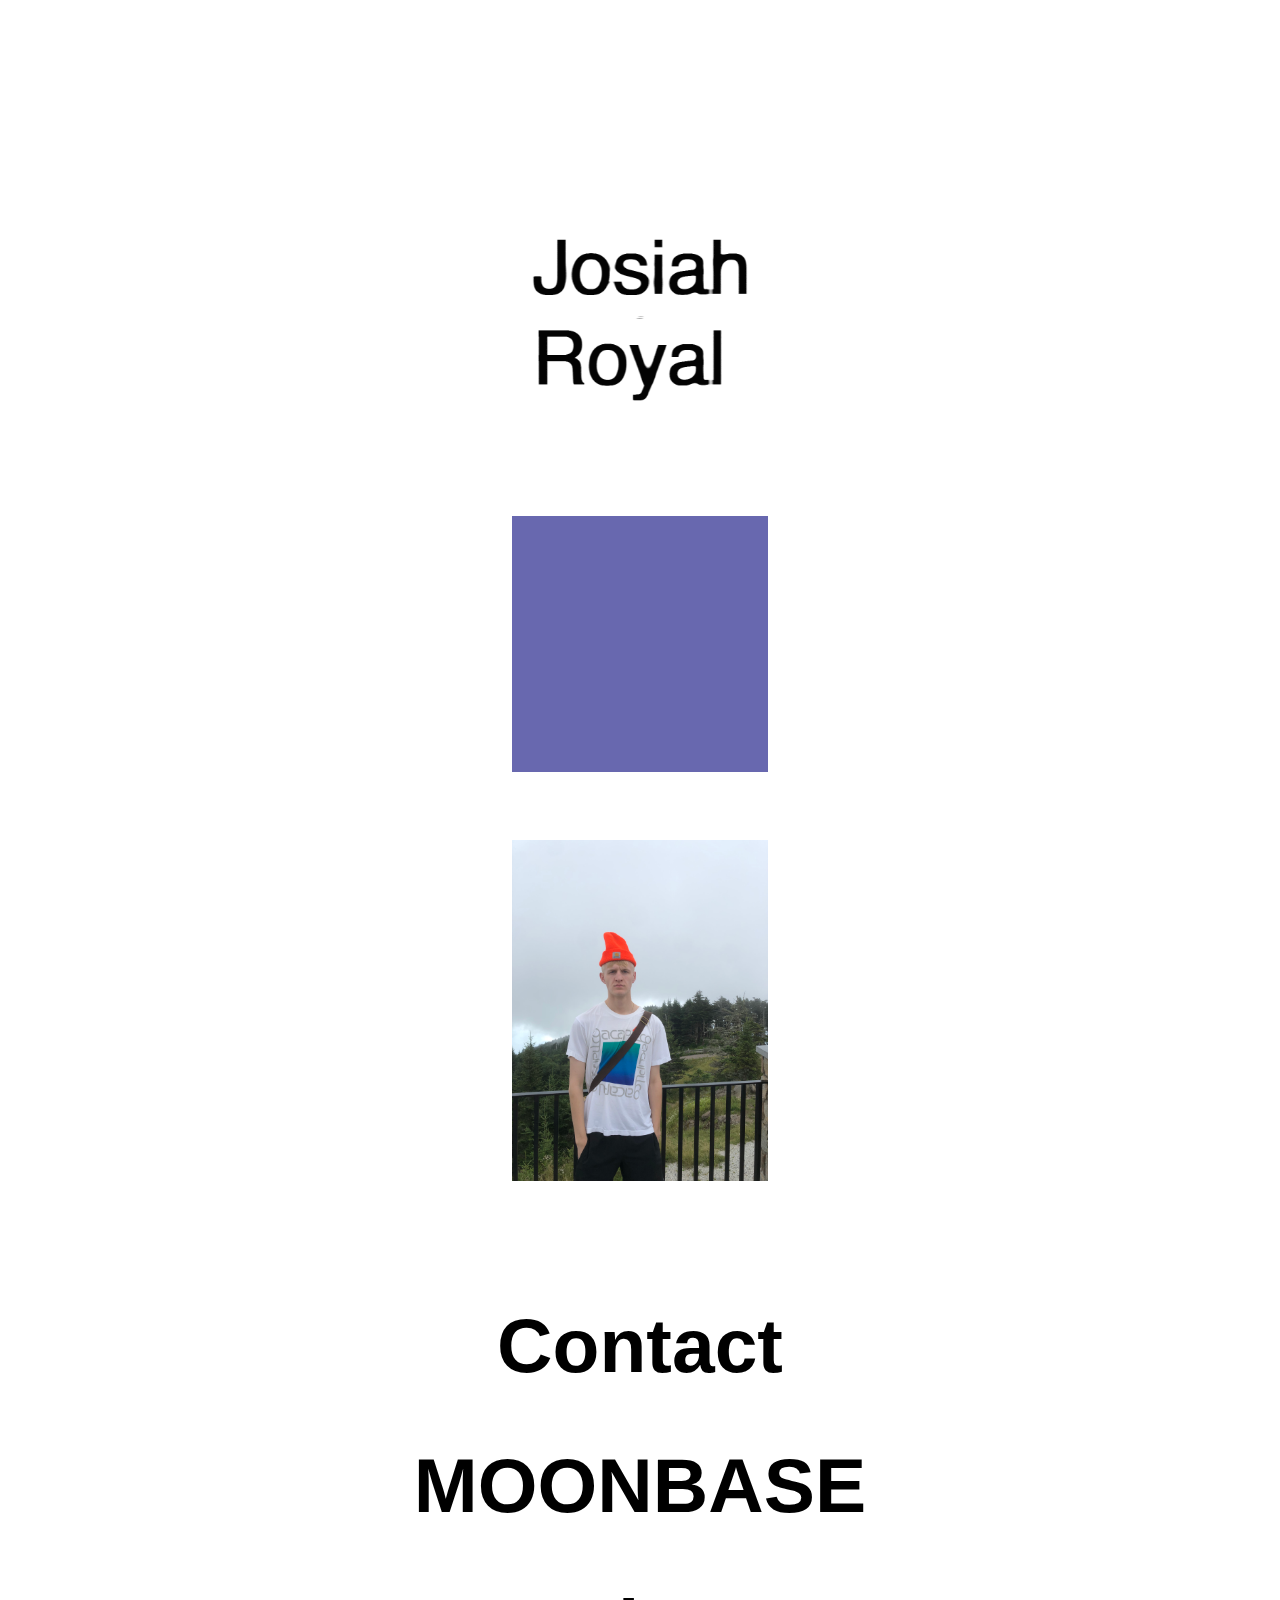
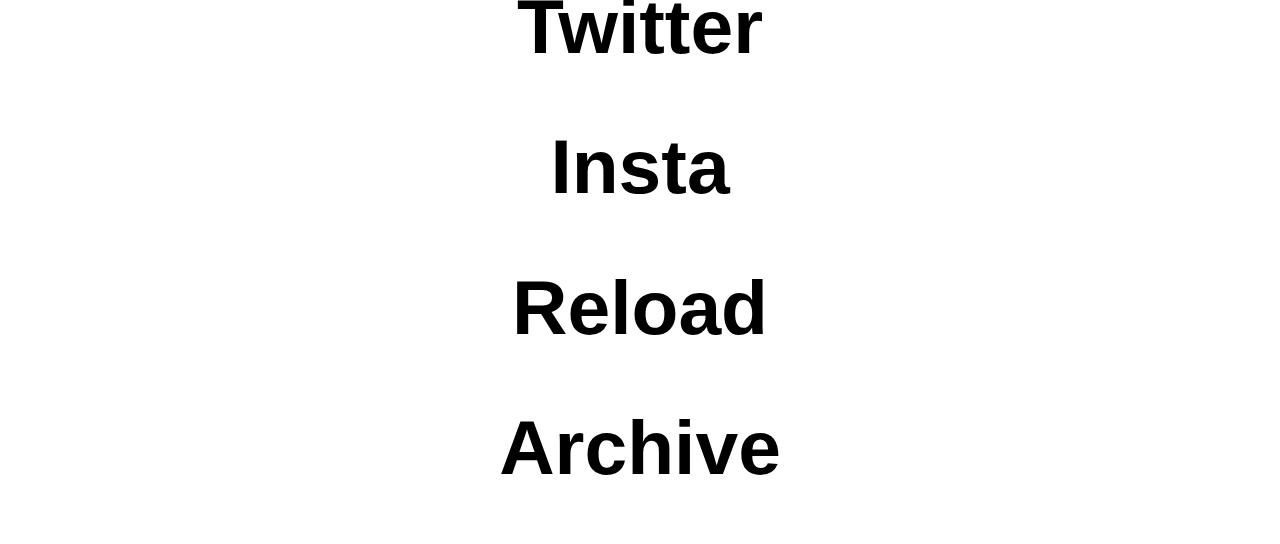
<file: website v.26/index.html>
<!DOCTYPE html>
<html>
  <head>
    <title>Josiah Royal</title>
    <link rel="shortcut icon" href="64x64.ico">
    <link rel="apple-touch-icon" href="64x64.png">
    <link rel="icon" sizes="64x64" href="64x64.png">
    <meta name="viewport" content="width=device-width, initial-scale=1.0">

    <script type="text/javascript">

    var random_images_array_gif = ["22_dellScreenSaver.gif", "22_directionalBlue90.gif", "22_inkBleed.gif", "22_Lens.gif", "22_turbulentNoise.gif", "22_360.gif", "22_fall.gif"];
    var random_images_array = ["img1.jpg", "img2.jpg", "img3.jpg", "img4.jpg", "img5.jpg", "img6.jpg", "img7.jpg", "img8.jpg", "img9.jpg", "img10.jpg", "img11.jpg", "img12.jpg", "img13.jpg", "img14.jpg", "img15.jpg", "img16.jpg", "img17.jpg", "img18.jpg", "img19.jpg"];
    var random_images_array_color = ["blue.jpg", "gray.jpg", "green.jpg", "purple.jpg", "red.jpg", "silver.jpg", "yellow.jpg"];

    function getRandomImage(imgAr, path) {
    path = path || 'images/'; // default path here
    var num = Math.floor( Math.random() * imgAr.length );
    var img = imgAr[ num ];
    var imgStr = '<img src="' + path + img + '" width="20%" >';
    document.write(imgStr); document.close();
}
    </script>
    <style type="text/css">

    #Moonbase:hover{
      color: red;
    }

    #videoRadio:hover{
      color: #6441a5;
    }

    #Twitter:hover{
      color: #00acee;
    }

    #Instagram:hover{
      color: #feda77;
    }

    body{
      padding: 0;
      margin: 0;
      border: 0;
      color: black;
      font-family:Helvetica;
      background-color: white;
    }

    h1{
      font-size:6vw;
    }

    p{
      font-size:2vw;
      text-align: center;
      padding-left: 20%;
      padding-right: 20%;
    }

    button {
      font-size:2vw;
      font-weight: 400;
      color: black;
      background: white;
      border: none;
    }
    a:hover{
      color: blue;
    }

    .centergif{
      text-align: center;
      padding-top: 15%;
    }

    .center{
      text-align: center;
    }

    .centerjpg{
      text-align: center;
      padding-top: 5%;
      opacity: 1;
      animation-name: fadeInOpacity;
      animation-iteration-count: 1;
      animation-timing-function: ease-in;
      animation-duration: 3s;
    }

    .pos{
      position: absolute;
    }

    .text{
      padding-left: 5%;
      padding-right: 5%;
      text-align: justify;
    }

    .link{
      padding-left: 5%;
      padding-right: 5%;
      color: black;
      text-decoration: none;
    }

    .DownloadLink{
      text-align: center;
      font-style: italic;
      color: black;
      text-decoration: none;
    }

    .DownloadLink:hover{
      color: blue;
    }
    .fade-in{
      opacity: 1;
      animation-name: fadeInOpacity;
      animation-iteration-count: 1;
      animation-timing-function: ease-in;
      animation-duration: 3s;
    }

    @keyframes fadeInOpacity{
      0%{
        opacity: 0;
      }
      100%{
        opacity: 1;
      }
    }

    </style>
  </head>
  <body class="">
    <div class="centergif">
      <script type="text/javascript">getRandomImage(random_images_array_gif);</script>
    </div>
    <div class="centerjpg">
      <script type="text/javascript">getRandomImage(random_images_array_color);</script>
    </div>
    <div class="centerjpg">
      <script type="text/javascript">getRandomImage(random_images_array);</script>
    </div>
        <div class="centerjpg">
         <h1><a href="mailto:josiah@josiahroyal.com" class="link">Contact</a></h1>
         <h1><a id="Moonbase" target="_blank" href="http://reachmoonbase.com/" class="link">MOONBASE</a></h1>
         <h1><a id="Twitter" target="_blank" href="https://twitter.com/RoyalJosiah" class="link">Twitter</a></h1>
         <h1><a id="Instagram" target="_blank" href="https://instagram.com/josiahroyal" class="link">Insta</a></h1>
         <h1><a href="index.html" class="link">Reload</a></h1>
         <h1><a href="archive.html" class="link">Archive</a></h1>
       </div>
  </body>
</html>
</file>
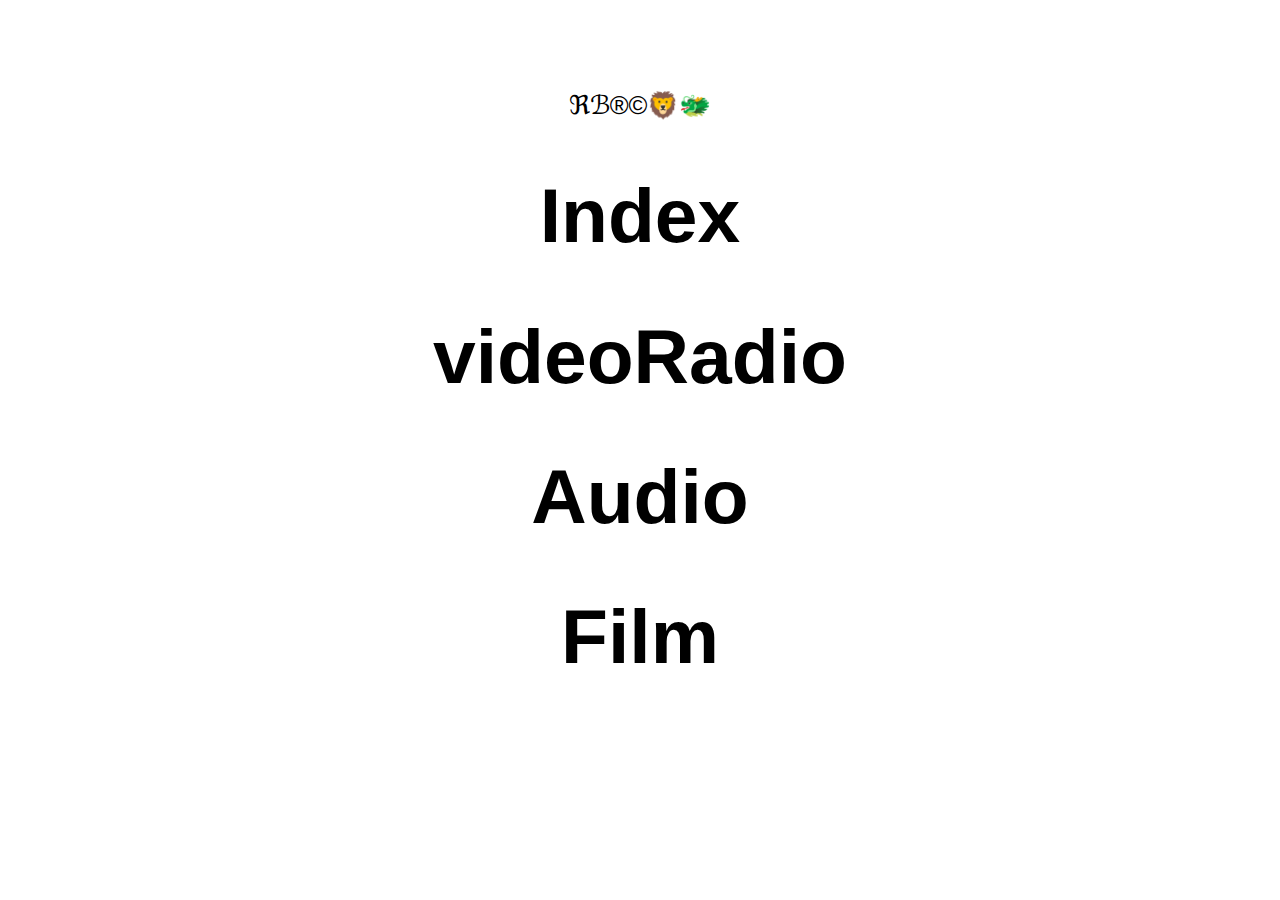
<file: website v.26/archive.html>
<!DOCTYPE html>
<html>
  <head>
    <title>Josiah Royal</title>
    <link rel="shortcut icon" href="64x64.ico">
    <link rel="apple-touch-icon" href="64x64.png">
    <link rel="icon" sizes="64x64" href="64x64.png">
    <link rel="stylesheet" href="style.css">
    <meta name="viewport" content="width=device-width, initial-scale=1.0">
    <style type="text/css">
    body{
      padding: 0;
      margin: 0;
      border: 0;
      color: black;
      font-family:Helvetica;
      background-color: white;
    }

    h1{
      font-size:6vw;
    }

    p{
      font-size:2vw;
      text-align: center;
      padding-left: 20%;
      padding-right: 20%;
    }

    button {
      font-size:2vw;
      font-weight: 400;
      color: black;
      background: white;
      border: none;
    }
    a:hover{
      color: blue;
    }

    .centergif{
      text-align: center;
      padding-top: 15%;
    }

    .center{
      text-align: center;
    }

    .centerjpg{
      text-align: center;
      padding-top: 5%;
    }

    .pos{
      position: absolute;
    }

    .text{
      padding-left: 5%;
      padding-right: 5%;
      text-align: justify;
    }

    .link{
      padding-left: 5%;
      padding-right: 5%;
      color: black;
      text-decoration: none;
    }

    .DownloadLink{
      text-align: center;
      font-style: italic;
      color: black;
      text-decoration: none;
    }

    .DownloadLink:hover{
      color: blue;
    }

    </style>
  </head>
  <body class="">
        <div class="centerjpg">
          <p>&real;&bernou;&reg;&copy;&#129409;&#128050;</p>
         <h1><a href="index.html" class="link">Index</a></h1>
         <h1><a id="videoRadio" href="videoRadio.html" class="link">videoRadio</a></h1>
         <h1><a href="Audio.html" class="link">Audio</a></h1>
         <h1><a href="Film.html" class="link">Film</a></h1>
         </div>
  </body>
</html>
</file>
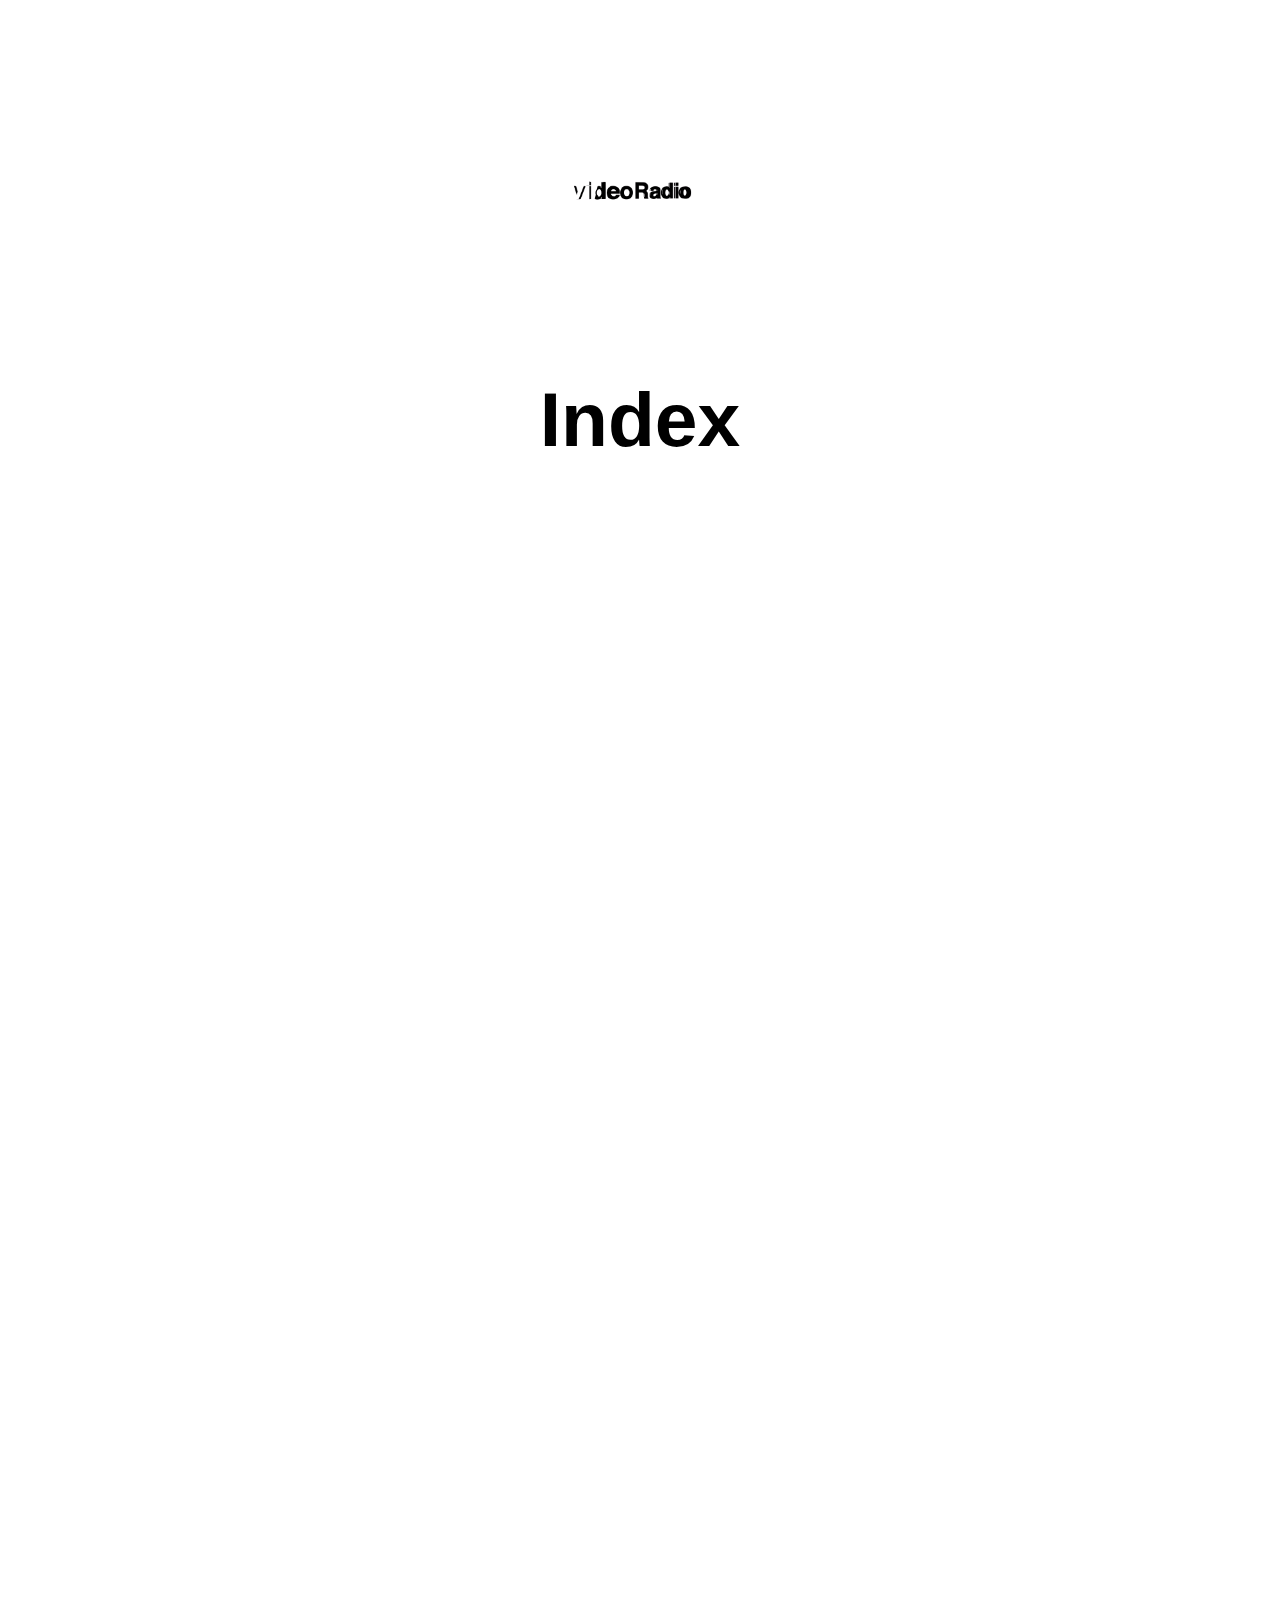
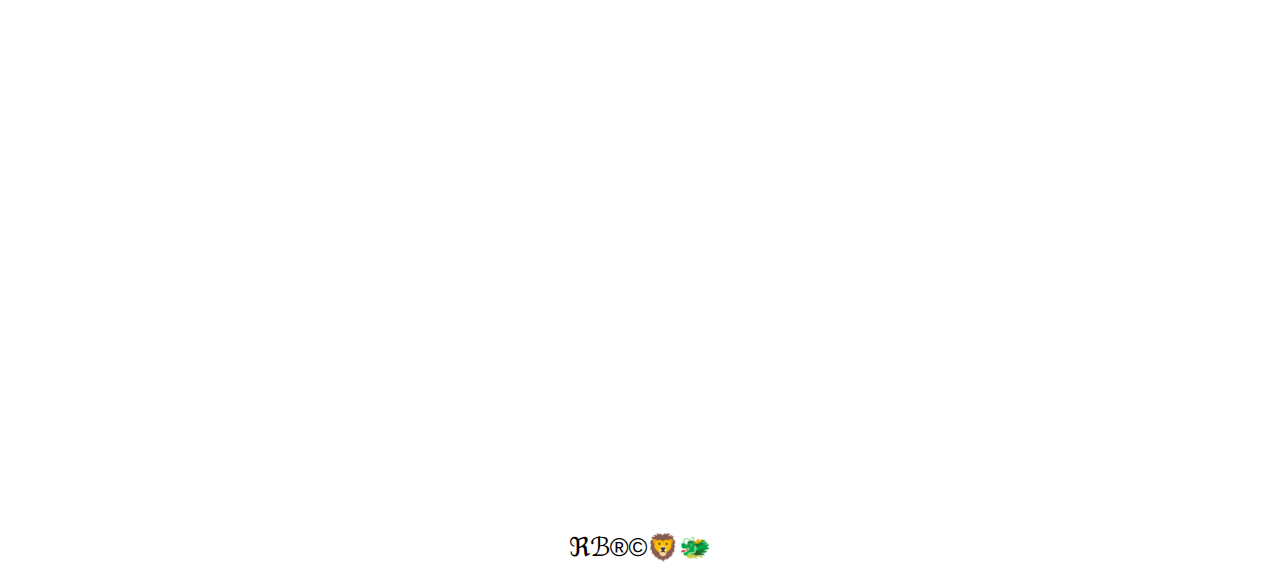
<file: website v.26/videoRadio.html>
<!DOCTYPE html>
<html>
  <head>
    <title>videoRadio</title>
    <link rel="shortcut icon" href="64x64.ico">
    <link rel="apple-touch-icon" href="64x64.png">
    <link rel="icon" sizes="64x64" href="64x64.png">
    <meta name="viewport" content="width=device-width, initial-scale=1.0">
    <style type="text/css">

        #Discord:hover{
          color: #7289da;

        }

        #Soundcloud:hover{
          color: #ff7700;
        }

        #Spotify:hover{
          color: #1DB954;
        }

    body{
      padding: 0;
      margin: 0;
      border: 0;
      color: black;
      font-family:Helvetica;
      background-color: white;
    }

    h1{
      font-size:6vw;
    }

    p{
      font-size:2vw;
      text-align: center;
      padding-left: 20%;
      padding-right: 20%;
    }

    button {
      font-size:2vw;
      font-weight: 400;
      color: black;
      background: white;
      border: none;
    }
    a:hover{
      color: blue;
    }

    .centergif{
      text-align: center;
      padding-top: 15%;
    }

    .center{
      text-align: center;
    }

    .centerjpg{
      text-align: center;
      padding-top: 5%;
    }

    .pos{
      position: absolute;
    }

    .text{
      padding-left: 5%;
      padding-right: 5%;
      text-align: justify;
    }

    .link{
      padding-left: 5%;
      padding-right: 5%;
      color: black;
      text-decoration: none;
    }

    .DownloadLink{
      text-align: center;
      font-style: italic;
      color: black;
      text-decoration: none;
    }

    .DownloadLink:hover{
      color: blue;
    }


    </style>
  </head>
  <body class="">
        <div class="centerjpg">
          <img src="videoRadio/videoRadio.gif" alt="videoRadio" width="20%">
          <h1><a href="index.html" class="link">Index</a></h1>
          <!--
          <div id="twitch-embed"></div>

              <script src="https://embed.twitch.tv/embed/v1.js"></script>

              <script type="text/javascript">
                new Twitch.Embed("twitch-embed", {
                  width: 854,
                  height: 480,
                  channel: "josiahroyal"
                });
              </script>
            -->
            <div class="">
              <iframe width="560" height="315" src="https://www.youtube.com/embed/U_zB_RBQUME" frameborder="0" allow="accelerometer; autoplay; encrypted-media; gyroscope; picture-in-picture" allowfullscreen></iframe>
              <iframe src="https://open.spotify.com/embed/playlist/6CXCTnPBebSoh3LOL3JMk2" width="300" height="315" frameborder="0" allowtransparency="true" allow="encrypted-media"></iframe>
            </div>
            <div class="">
              <iframe width="560" height="315" src="https://www.youtube.com/embed/MNKCNAZeDj4" frameborder="0" allow="accelerometer; autoplay; encrypted-media; gyroscope; picture-in-picture" allowfullscreen></iframe>
              <iframe src="https://open.spotify.com/embed/playlist/4Jju9OmmJD5EZxVT2AMIKY" width="300" height="315" frameborder="0" allowtransparency="true" allow="encrypted-media"></iframe>
            </div>
            <div class="">
              <iframe width="560" height="315" src="https://www.youtube.com/embed/3ZPUmzyHSgg" frameborder="0" allow="accelerometer; autoplay; encrypted-media; gyroscope; picture-in-picture" allowfullscreen></iframe>
              <iframe src="https://open.spotify.com/embed/playlist/1wgAV1UCA8aZ7nZL9NTOyb" width="300" height="315" frameborder="0" allowtransparency="true" allow="encrypted-media"></iframe>
            </div>
            <div class="">
              <iframe width="560" height="315" src="https://www.youtube.com/embed/lzaAB3r_UvA" frameborder="0" allow="accelerometer; autoplay; encrypted-media; gyroscope; picture-in-picture" allowfullscreen></iframe>
              <iframe src="https://open.spotify.com/embed/playlist/4qWgNiZWX9w3UlhgjhdIno" width="300" height="315" frameborder="0" allowtransparency="true" allow="encrypted-media"></iframe>
            </div>
            <div class="">
              <iframe width="560" height="315" src="https://www.youtube.com/embed/C9yF1GH3yus" frameborder="0" allow="accelerometer; autoplay; encrypted-media; gyroscope; picture-in-picture" allowfullscreen></iframe>
              <iframe src="https://open.spotify.com/embed/playlist/1aciLMLRCIvPuINC0z16XM" width="300" height="315" frameborder="0" allowtransparency="true" allow="encrypted-media"></iframe>
            </div>
            <div class="">
              <iframe width="560" height="315" src="https://www.youtube.com/embed/U5wAA3fVWZ4" frameborder="0" allow="accelerometer; autoplay; encrypted-media; gyroscope; picture-in-picture" allowfullscreen></iframe>
              <iframe src="https://open.spotify.com/embed/playlist/670QnzEMPq11CnsRr1n506" width="300" height="315" frameborder="0" allowtransparency="true" allow="encrypted-media"></iframe>
            </div>
            <div class="">
              <iframe width="560" height="315" src="https://www.youtube.com/embed/bNZT8GP1INU" frameborder="0" allow="accelerometer; autoplay; encrypted-media; gyroscope; picture-in-picture" allowfullscreen></iframe>
              <iframe src="https://open.spotify.com/embed/playlist/32Az5JlrW56E2Rb9W8npmo" width="300" height="315" frameborder="0" allowtransparency="true" allow="encrypted-media"></iframe>
            </div>
            <div class="">
              <iframe width="560" height="315" src="https://www.youtube.com/embed/CVJsgY5Z7zw" frameborder="0" allow="accelerometer; autoplay; encrypted-media; gyroscope; picture-in-picture" allowfullscreen></iframe>
              <iframe src="https://open.spotify.com/embed/playlist/01VmWb7eTv1gFcvoaNlFGd" width="300" height="315" frameborder="0" allowtransparency="true" allow="encrypted-media"></iframe>
            </div>
            <div class="">
              <iframe width="560" height="315" src="https://www.youtube.com/embed/FYw686hEDkk" frameborder="0" allow="accelerometer; autoplay; encrypted-media; gyroscope; picture-in-picture" allowfullscreen></iframe>
              <iframe src="https://open.spotify.com/embed/playlist/43l3HgPDjJJkBngmb6pwX6" width="300" height="315" frameborder="0" allowtransparency="true" allow="encrypted-media"></iframe>
            </div>
            <div class="">
              <iframe width="560" height="315" src="https://www.youtube.com/embed/KVieJEgnT5Y" frameborder="0" allow="accelerometer; autoplay; encrypted-media; gyroscope; picture-in-picture" allowfullscreen></iframe>
              <iframe src="https://open.spotify.com/embed/playlist/5jFxDaB2we26S6PPp3Zkok" width="300" height="315" frameborder="0" allowtransparency="true" allow="encrypted-media"></iframe>
            </div>
            <p>&real;&bernou;&reg;&copy;&#129409;&#128050;</p>
  </body>
</html>
</file>
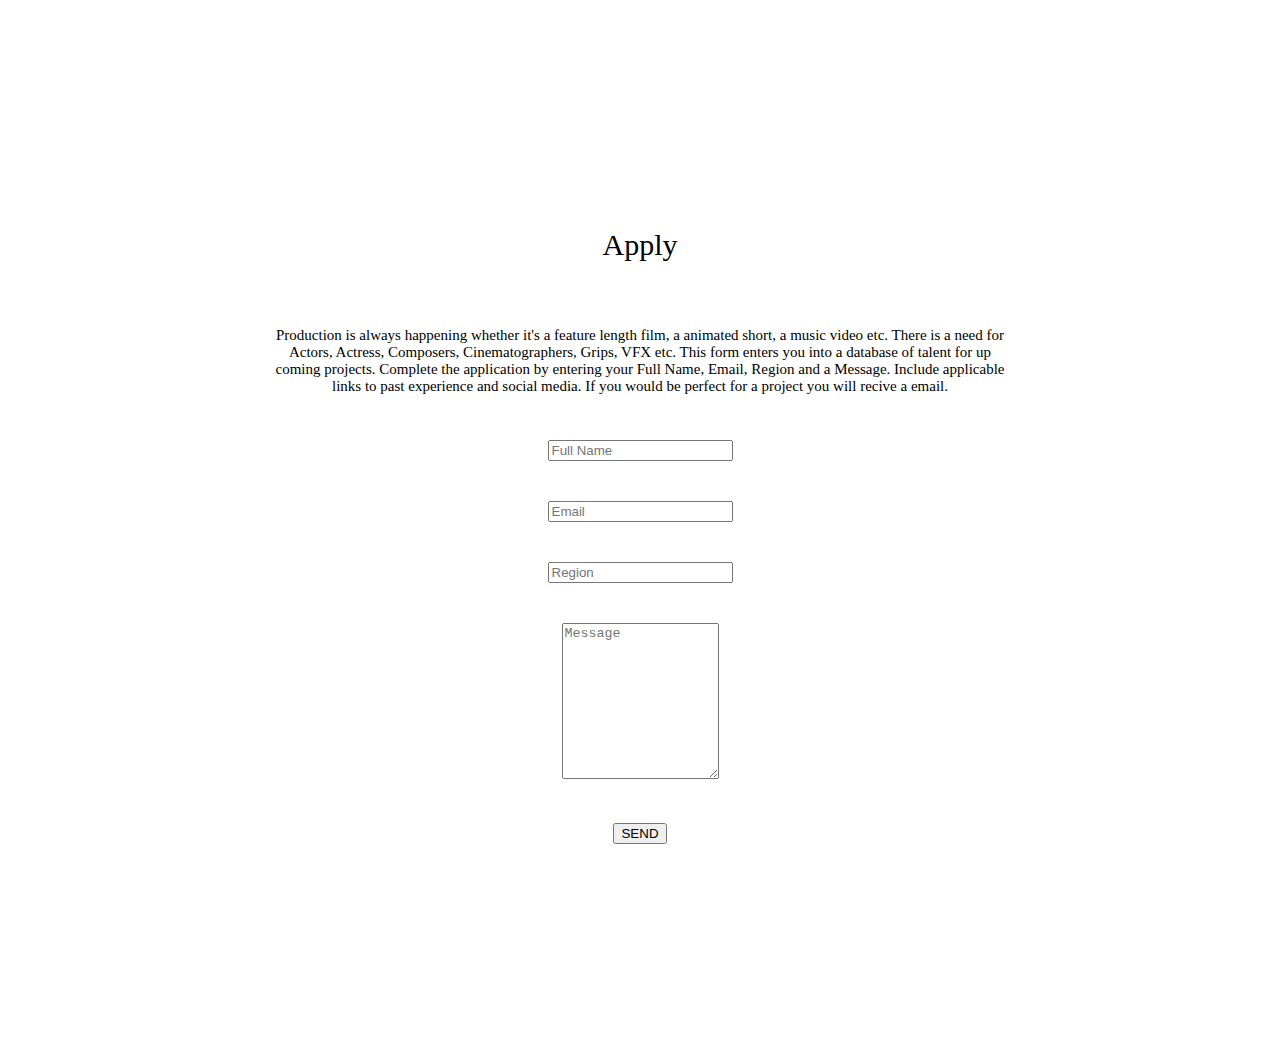
<file: Website v.29/apply.html>
<!DOCTYPE html>
<html lang="en" dir="ltr">
  <head>
    <style media="screen">
    .item1 { grid-area: item1; }
    .item2 { grid-area: item2; }

    .grid-container {
      display: grid;
      grid-template-areas:
        'item1 item1'
        'item2 item2'
        ;
      grid-gap: 10px;
      background-color: #white;
      padding: 10px;
    }

    .grid-container > div {
      background-color: rgba(255, 255, 255, 1);
      text-align: center;
      padding: 20px 0;
      font-size: 30px;
    }

    .indexTop{
      padding-top: 15%;
    }

    .center{
      text-align: center;
    }

    .space{
      padding: 20px;
    }

    #txt{
      font-size: 15px;
      padding-left: 20%;
      padding-right: 20%;
    }

    a{
      text-decoration: none;
      color: black;
    }

    a:hover{
      color: gray;
    }

    </style>
    <link rel="shortcut icon" href="64x64.ico">
    <link rel="apple-touch-icon" href="64x64.png">
    <link rel="icon" sizes="64x64" href="64x64.png">
    <meta name="viewport" content="width=device-width, initial-scale=1.0">
    <meta http-equiv="content-type" content="text/html;charset=utf-8" />
    <title>Josiah</title>
  </head>
  <body>
    <div class="indexTop">

    </div>
<div class="grid-container">
  <div class="item1">Apply</div>
  <div id="txt" class="item2"><p>Production is always happening whether it's a feature length film, a animated short, a music video etc. There is a need for Actors, Actress, Composers, Cinematographers, Grips, VFX etc. This form enters you into a database of talent for up coming projects. Complete the application by entering your Full Name, Email, Region and a Message. Include applicable links to past experience and social media. If you would be perfect for a project you will recive a email.</p></div>
</div>
<div class="center">
<form class="contact-form" action="apply.php" method="post">
  <input type="text" name="name" placeholder="Full Name">
  <div class="space"></div>
  <input type="text" name="mail" placeholder="Email">
  <div class="space"></div>
  <input type="text" name="region" placeholder="Region">
  <div class="space"></div>
  <textarea name="message" placeholder="Message" rows="10" cols="17"></textarea>
  <div class="space"></div>
  <button type="submit" name="submit">SEND</button>
</form>
</div>
<div class="indexTop">

</div>
  </body>
</html>
</file>
<file: website v.26/style.css>
body{
  padding: 0;
  margin: 0;
  border: 0;
  color: black;
  font-family:Helvetica;
  background-color: white;
}

h1{
  font-size:6vw;
}

p{
  font-size:2vw;
  text-align: center;
  padding-left: 20%;
  padding-right: 20%;
}

button {
  font-size:2vw;
  font-weight: 400;
  color: black;
  background: white;
  border: none;
}
a:hover{
  color: blue;
}

.centergif{
  text-align: center;
  padding-top: 15%;
}

.center{
  text-align: center;
}

.centerjpg{
  text-align: center;
  padding-top: 5%;
}

.pos{
  position: absolute;
}

.text{
  padding-left: 5%;
  padding-right: 5%;
  text-align: justify;
}

.link{
  padding-left: 5%;
  padding-right: 5%;
  color: black;
  text-decoration: none;
}

.DownloadLink{
  text-align: center;
  font-style: italic;
  color: black;
  text-decoration: none;
}

.DownloadLink:hover{
  color: blue;
}

.fade-in{
  opacity: 1;
  animation-name: fadeInOpacity;
  animation-iteration-count: 1;
  animation-timing-function: ease-in;
  animation-duration: 2s;
}

@keyframes fadeInOpacity{
  0%{
    opacity: 0;
  }
  100%{
    opacity: 1;
  }
}
</file>
